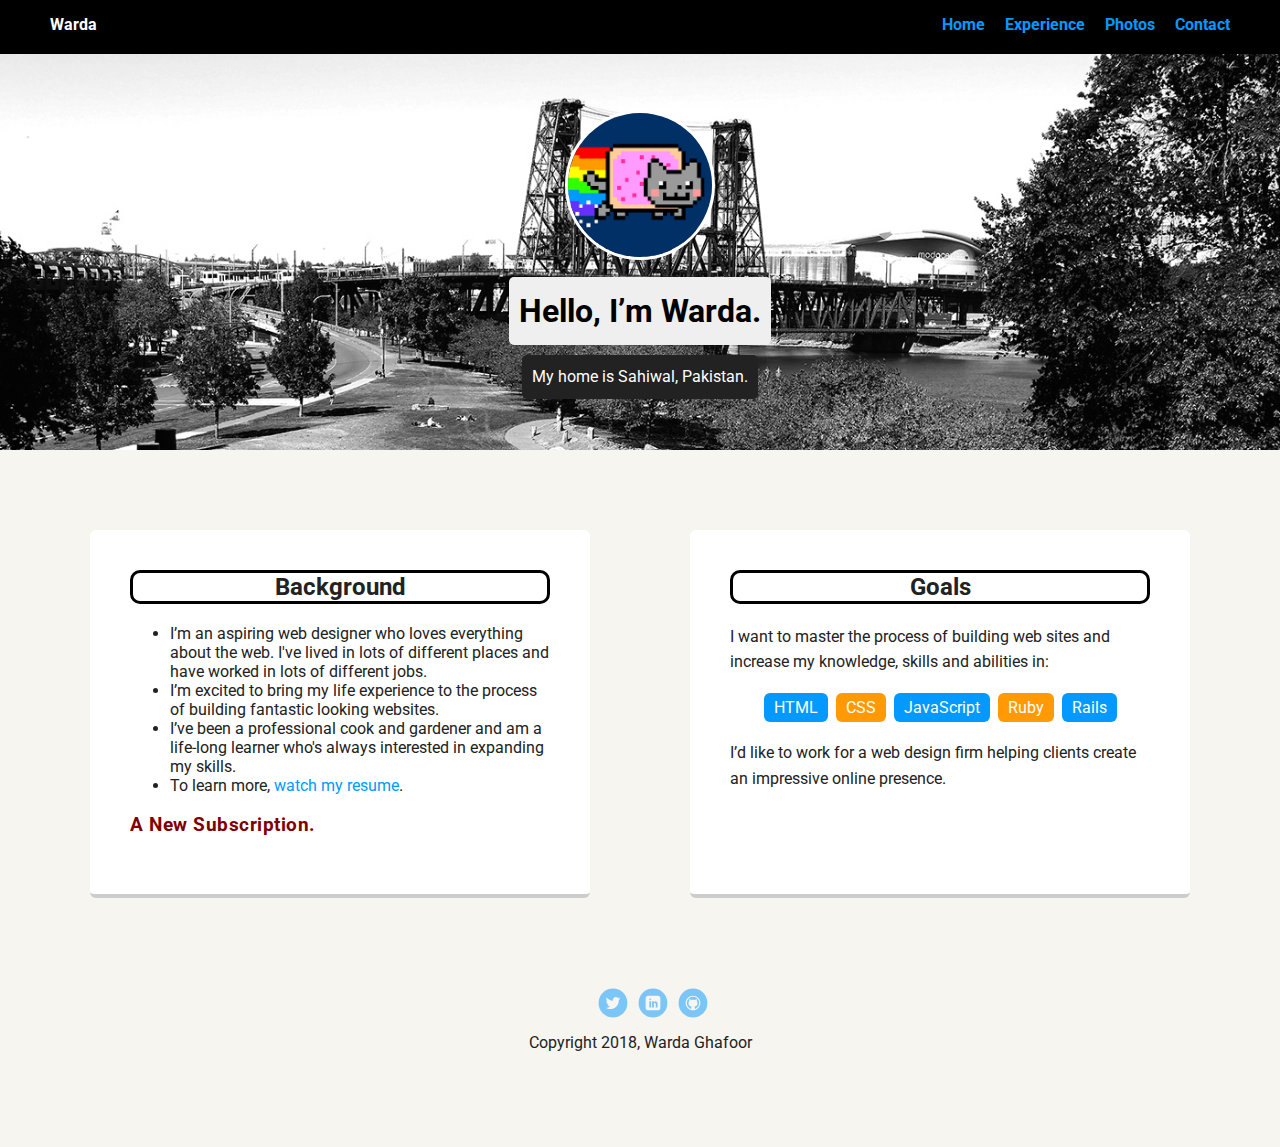
<file: index.html>
<!doctype html>
<html lang="en">
<head>
  <meta charset="utf-8">
  <title>Profile</title>
  <meta name="viewport" content="width=device-width, initial-scale=1.0">
  <link rel="stylesheet" href="styles.css">
  <link href="https://fonts.googleapis.com/css?family=Muli%7CRoboto:400,300,500,700,900" rel="stylesheet"></head>
  <body>

    <div class="main-nav">
        <ul class="nav">
          <li class="name">Warda</li>
          <li><a href="#">Home</a></li>
          <li><a href="resume.html">Experience</a></li>
          <li><a href="#">Photos</a></li>
          <li><a href="#">Contact</a></li>
        </ul>
    </div>

    <header>
      <img src="images/me.png" alt="Drawing of Jane Smith" class="profile-image">
      <h1 class="tag name">Hello, I’m Warda.</h1>
      <p class="tag location">My home is Sahiwal, Pakistan.</p>
    </header>

    <main class="flex">
      <div class="card">
        <h2 class="card-title">Background</h2>
          <ul>
              <li>I’m an aspiring web designer who loves everything about the web. I've lived in lots of different places and have worked in lots of different jobs.</li>
              <li>I’m excited to bring my life experience to the process of building fantastic looking websites.</li>
              <li>I’ve been a professional cook and gardener and am a life-long learner who's always interested in expanding my skills.</li>
              <li>To learn more, <a href="resume.html">watch my resume</a>.</li>
        </ul>
        <h3>A New Subscription.</h3>
      </div> 

      <div class="card">
        <h2 class="card-title">Goals</h2>
        <p>I want to master the process of building web sites and increase my knowledge, skills and abilities in:</p>
        <ul class="skills">
          <li>HTML</li>
          <li>CSS</li>
          <li>JavaScript</li>
          <li>Ruby</li>
          <li>Rails</li>
        </ul>
        <p>I’d like to work for a web design firm helping clients create an impressive online presence.</p>
      </div> 

    </main>
    <footer>
      <ul>
        <li><a href="#" class="social twitter">Twitter</a></li>
        <li><a href="#" class="social linkedin">LinkedIn</a></li>
        <li><a href="#" class="social github">Github</a></li>
      </ul>
      <p class="copyright">Copyright 2018, Warda Ghafoor</p>
    </footer>
  </body>
  </html>
</file>
<file: styles.css>
/* Global Layout Set-up */
* { 
  box-sizing: border-box;
}
  
body {
  margin: 0;
  padding: 0;
  text-align: center;
  font-family: 'Roboto', sans-serif;
  color: #222;
  background: #f7f5f0;
}
/* Link Styles */

a {
  text-decoration: none;
  color: #0499ff;
}
a:hover {
  color: #6633ff;
}

/* Section Styles */

.main-nav {
  width: 100%;
  background: black;
  min-height: 30px;
  padding: 10px;
  position: fixed;
  text-align: center;
}
.nav {
  display: flex;
  justify-content: space-around;
  font-weight: 700;
  list-style-type: none;
  margin: 0 auto;
  padding: 0;
}
.nav .name {
  display: none;
}
.nav li {
  padding: 5px 10px 10px 10px;
}
.nav a {
  transition: all .5s;
}
.nav a:hover {
  color: white
}

header {
  text-align: center;
  background: url('images/portland.jpg') no-repeat top center ;
  background-size: cover;
  overflow: hidden;
  padding-top: 60px;
}
header {
  line-height: 1.5;
}
header .profile-image {
  margin-top: 50px;
  width: 150px;
  height: 150px;
  border-radius: 50%;
  border: 3px solid white;
  transition: all .5s;
}
header .profile-image:hover {
  transform: scale(1.2) rotate(720deg);
}
.tag {
  background-color: #efefef;
  color: black;
  padding: 10px;
  border-radius: 5px;
  display: table;
  margin: 10px auto;
} 
.location {
  background-color: #222;
  color: white;
}
.card {
  margin: 30px;
  padding: 20px 40px 40px;
  max-width: 500px;
  text-align: left;
  background: #fff;
  border-bottom: 4px solid #ccc;
  border-radius: 6px;
}
.card:hover {
  border-color: #ff99ff;
}

ul.skills {
  padding: 0;
  text-align: center;
}

.skills li {
  border-radius: 6px;
  display: inline-block;
  background: #ff9904;
  color: white;
  padding: 5px 10px;
  margin: 2px;
}

.skills li:nth-child(odd) {
  background: #0399ff;
}

footer {
  width: 100%;
  min-height: 30px;
  padding: 20px 0 40px 20px;
}

h3 {
  color: maroon;
  letter-spacing: .5px;
}

.card-title {
  text-align: center;
  border: solid black 3px;
  border-radius: 10px;
}

footer .copyright {
  top: -8px;
  margin-right: 20px;
  font-size: .75em;
}

footer ul {
  list-style-type: none;
  margin: 0;
  padding: 0;
}

footer ul li {
  display: inline-block;
}

a.social {
  display: inline-block;
  text-indent: -9999px;
  margin-left: 5px;
  width: 30px;
  height: 30px;
  background-size: 30px 30px;
  opacity: .5;
  transition: all .25s;
}
a.twitter {
  background-image: url(images/twitter.svg);
}
a.linkedin {
  background-image: url(images/linkedin.svg);
}
a.github {
  background-image: url(images/github.svg);
}
a.social:hover {
  opacity: 1;
}
.clearfix {
  clear: both;
}

/* Styles for larger screens */
@media screen and (min-width: 720px) {
  
  .flex {
      display: flex;
      max-width: 1200px;
      justify-content: space-around;
      margin: 0 auto;
  }

  header {
    min-height: 450px;
  }

  .nav {
    max-width: 1200px;
  }

  .nav .name {
    display: block;
    margin-right: auto;
    color: white;
  }

  main {
    padding-top: 50px;
  }

  main p {
    line-height: 1.6em;
  }

  footer {
    font-size: 1.3em;
    max-width: 1200px;
    margin: 40px auto;
  }

}
</file>
